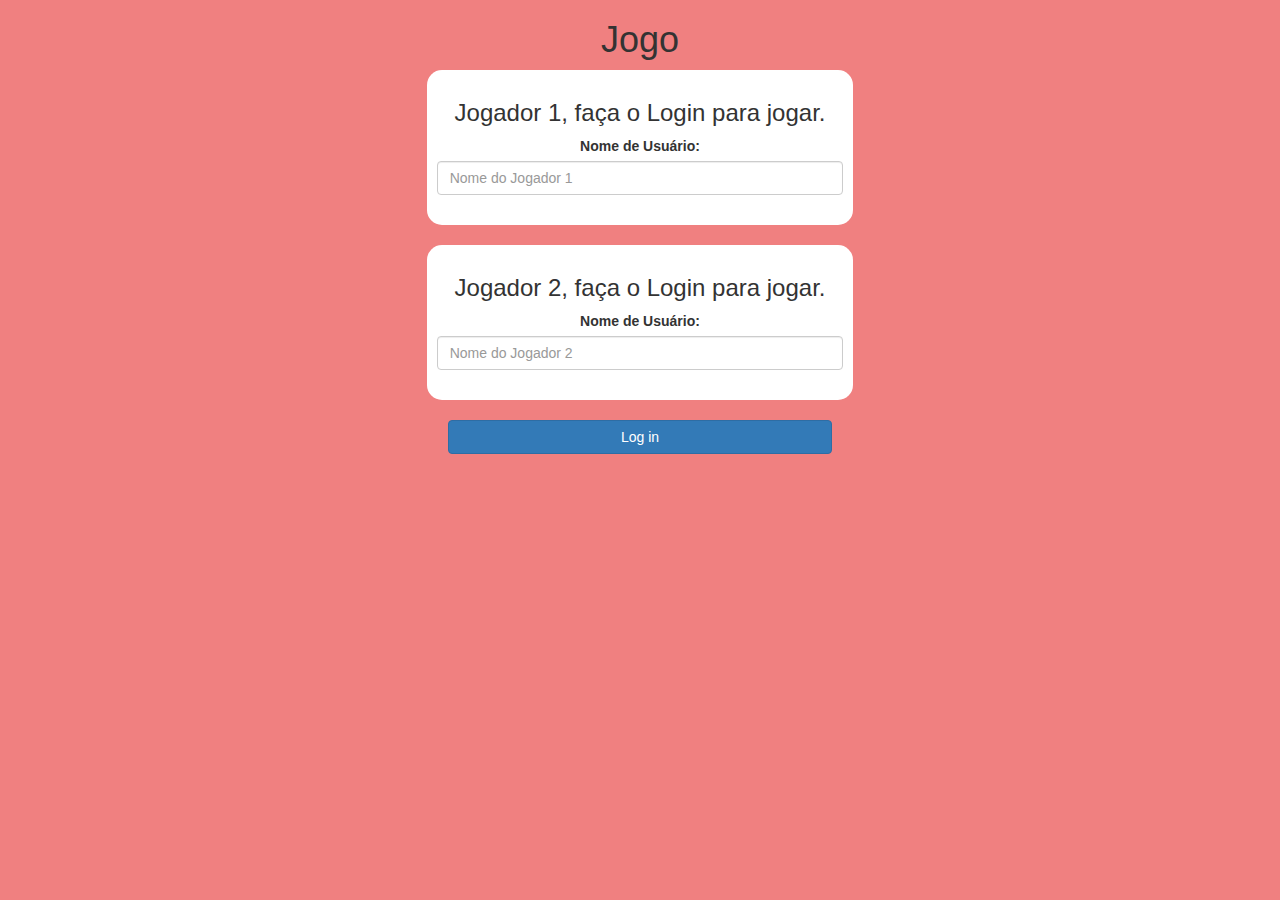
<file: index.html>
<!DOCTYPE html>
<html>
<head>
	<title>Quiz matematica</title>

<meta name="viewport" content="width=device-width, initial-scale=1">
<link rel="stylesheet" href="https://maxcdn.bootstrapcdn.com/bootstrap/3.4.0/css/bootstrap.min.css">
<script src="https://ajax.googleapis.com/ajax/libs/jquery/3.4.1/jquery.min.js"></script>
<script src="https://maxcdn.bootstrapcdn.com/bootstrap/3.4.0/js/bootstrap.min.js"></script>

<link rel="stylesheet" type="text/css" href="game.css">

<script src="game_login.js"></script>
</head>
<body>

<center>
	<h1>Jogo</h1>

	<div class="col-lg-4 col-sm-8 col-xs-11 login_div1">
		<h3 >Jogador 1, faça o Login para jogar.</h3>
		<label >Nome de Usuário:</label>
		 <input type="text" id="player1NameInput" class="form-control" placeholder="Nome do Jogador 1">
		 <br>
	</div>
<br>
	<div class="col-lg-4 col-sm-8 col-xs-11 login_div2">
		<h3 >Jogador 2, faça o Login para jogar.</h3>
		  <label >Nome de Usuário:</label>
		 <input type="text" id="player2NameInput" class="form-control" placeholder="Nome do Jogador 2">
		<br>
	</div>
	<br>
		<button style="width:30%" class="btn btn-primary" onclick="addUser()">Log in</button>
</center>

</body>
</html>
</file>
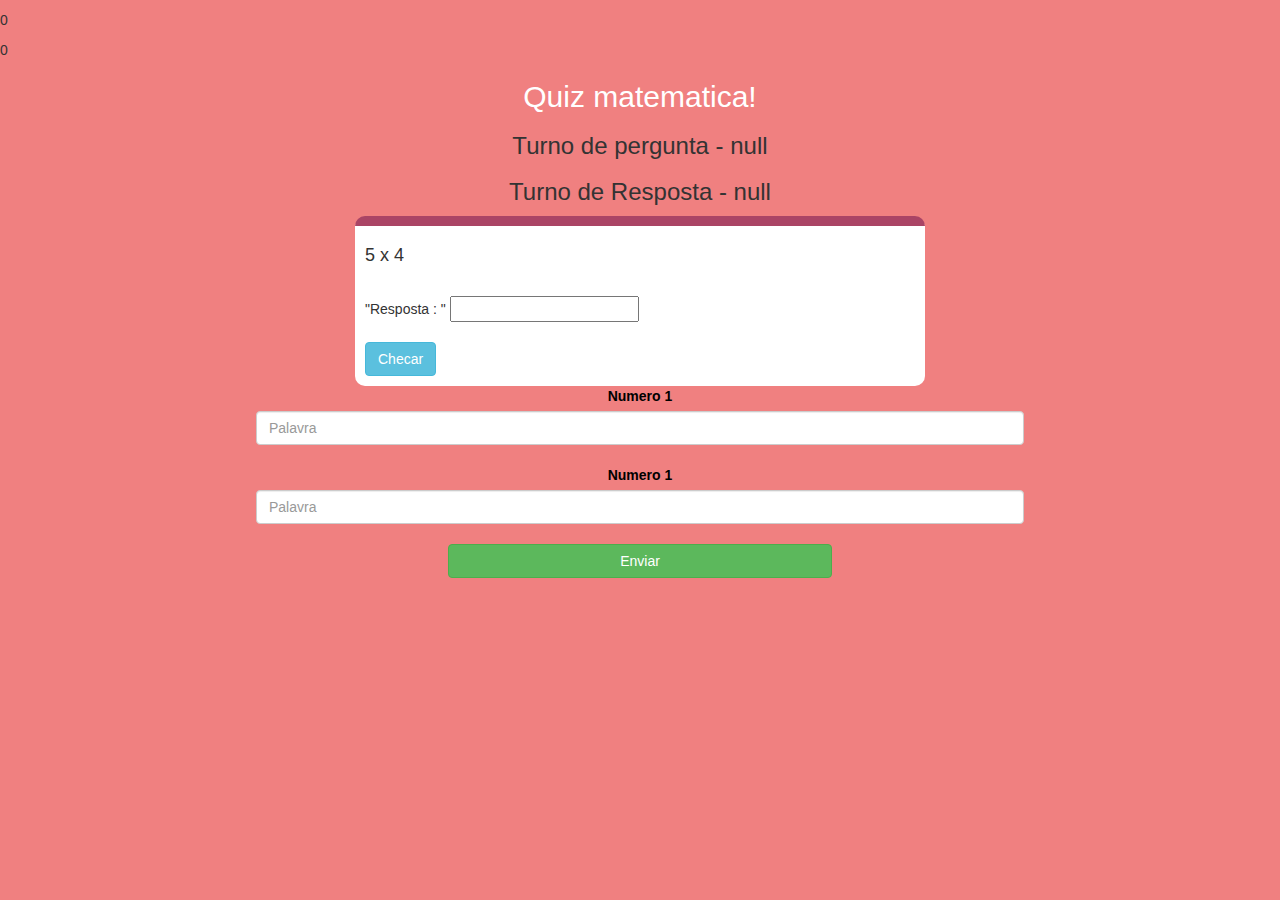
<file: game_page.html>
<!DOCTYPE html>
<html>
<head>
	<title>Quiz matematica</title>

<meta name="viewport" content="width=device-width, initial-scale=1">
<link rel="stylesheet" href="https://maxcdn.bootstrapcdn.com/bootstrap/3.4.0/css/bootstrap.min.css">
<script src="https://ajax.googleapis.com/ajax/libs/jquery/3.4.1/jquery.min.js"></script>
<script src="https://maxcdn.bootstrapcdn.com/bootstrap/3.4.0/js/bootstrap.min.js"></script>

<link rel="stylesheet" type="text/css" href="game.css">
</head>
<body>
	<h4 id="player1_name"></h4> <span id="player1_score"></span>
	<br>
	<h4 id="player2_name"></h4> <span id="player2_score"></span>

<div class="container">
	<center>
		<h2 style="color: white;">Quiz matematica!</h2>
		<h3 id="player_question">Turno de Pergunta:</h3>
		<h3 id="player_answer">Turno da Resposta:</h3>
		<div id="output" class="col-lg-6">
		<h4 id="wordDisplay"> 5x4</h4>
		<br>
		"Resposta : "
		<input type="text" id="inputCheckBox">

		<br>
		<br>
		
		<button class="btn btn-info" onclick="check()">Checar</button>
	</center>
	</div>


<center>
		<label> <b style="color: rgb(0, 0, 0)">Numero 1</b></label>

		<br>
		<input type="text" id="word" class="form-control" placeholder="Palavra">
		<br>
		

	</center>
	<center>
		<label> <b style="color: rgb(0, 0, 0)">Numero 1</b></label>

		<br>
		<input type="text" id="word" class="form-control" placeholder="Palavra">
		<br>
		<button onclick="send()" class="btn btn-success" style="width: 30%;">Enviar</button>

	</center>
</div>

<script src="game_page.js"></script>
</body>
</html>
</file>
<file: game.css>
body
{
	background: lightcoral;
}

	.login_div1 , .login_div2
	{
		background: white;
		padding: 10px;
		float: none;
		border-radius: 15px;
	}


#player1Name , #player2Name
{
	display: inline-block;
	margin-left: 20px;
}
#word
{
	width: 60%;
}
#wordDisplay
{
	letter-spacing: 5px;
}
#output
{
background: white;
border-radius: 10px;
border-top: 10px solid #AA4465;
padding: 10px;
float: none;
text-align: left;
}
</file>
